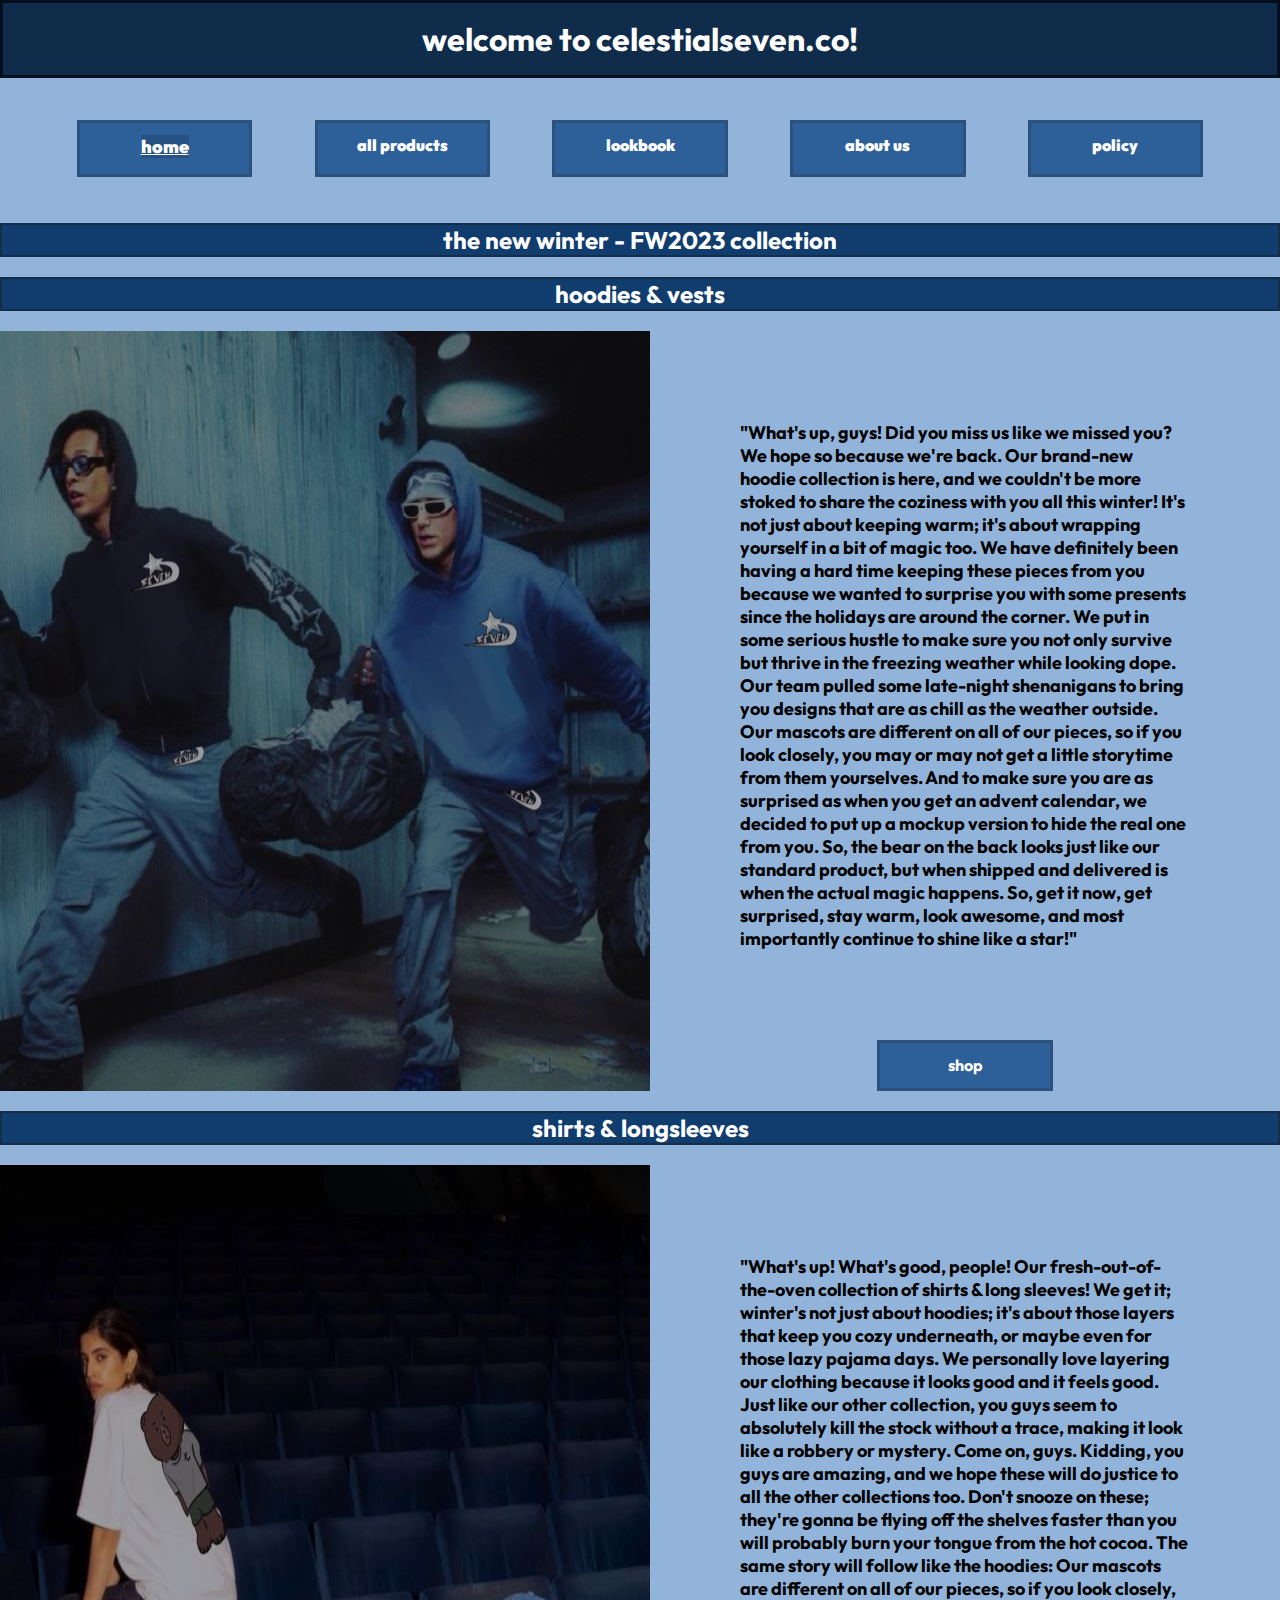
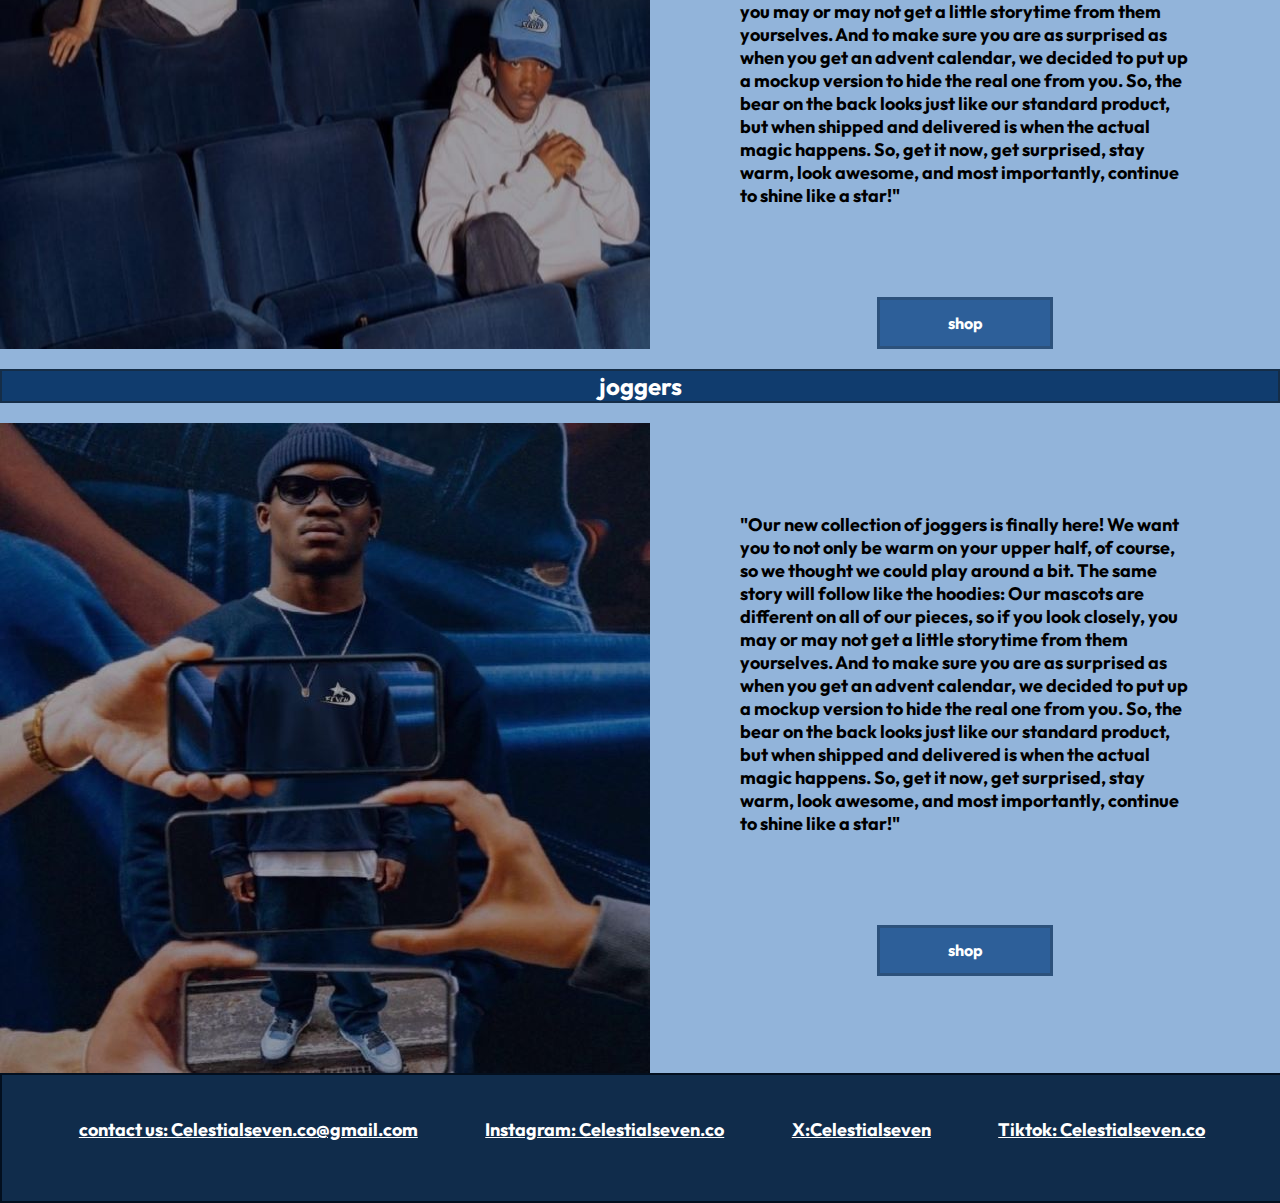
<file: index.html>
<!DOCTYPE html>
<html lang="en">

<head>
    <meta charset="UTF-8">
    <meta name="viewport" content="width=device-width, initial-scale=1.0">
    <title>Celestialseven.co</title>
    <link rel="stylesheet" href="style.css">
    <link href="https://fonts.googleapis.com/css2?family=Outfit&display=swap" rel="stylesheet">
</head>


<body>
    <header>
        <h1>
            welcome to celestialseven.co!
        </h1>
        <!-- class active heb ik van Chat GPT door mijn vorige navigatie breuken & feedback van docent -->
        <nav>
            <ul>
                <li><a href="index.html" class="active">home</a></li>
                <li><a href="products.html">all products</a></li>
                <li><a href="lookbook.html">lookbook</a></li>
                <li><a href="about.html">about us</a></li>
                <li><a href="policy.html">policy</a></li>
            </ul>



        </nav>
    </header>




    <main>





        <h2>the new winter - FW2023 collection</h2>


        <!-- Docent heeft dit uitgelegd -->
        <section>

            <h2>hoodies & vests</h2>
            <div>
                <img src="img/frontpage_phones_internetstandaarden_3.jpg" alt="Hoodies">
                <div>
                    <p> "What's up, guys! Did you miss us like we missed you? We hope so because we're back. Our
                        brand-new hoodie collection is here, and we couldn't be more stoked to share the coziness with
                        you all this winter! It's not just about keeping warm; it's about wrapping yourself in a bit of
                        magic too. We have definitely been having a hard time keeping these pieces from you because we
                        wanted to surprise you with some presents since the holidays are around the corner. We put in
                        some serious hustle to make sure you not only survive but thrive in the freezing weather while
                        looking dope. Our team pulled some late-night shenanigans to bring you designs that are as chill
                        as the weather outside. Our mascots are different on all of our pieces, so if you look closely,
                        you may or may not get a little storytime from them yourselves. And to make sure you are as
                        surprised as when you get an advent calendar, we decided to put up a mockup version to hide the
                        real one from you. So, the bear on the back looks just like our standard product, but when
                        shipped and delivered is when the actual magic happens. So, get it now, get surprised, stay
                        warm, look awesome, and most importantly continue to shine like a star!"
                    </p>
                    <a href="products.html">shop</a>

                </div>
            </div>
        </section>



        <section>

            <h2>shirts & longsleeves</h2>
            <div>
                <img src="img/frontpage_phones_internetstandaarden_2.jpg" alt="Hoodies">
                <div>
                    <p> "What's up! What's good, people! Our fresh-out-of-the-oven collection of shirts & long sleeves!
                        We get it; winter's not just about hoodies; it's about those layers that keep you cozy
                        underneath, or maybe even for those lazy pajama days. We personally love layering our clothing
                        because it looks good and it feels good. Just like our other collection, you guys seem to
                        absolutely kill the stock without a trace, making it look like a robbery or mystery. Come on,
                        guys. Kidding, you guys are amazing, and we hope these will do justice to all the other
                        collections too. Don't snooze on these; they're gonna be flying off the shelves faster than you
                        will probably burn your tongue from the hot cocoa. The same story will follow like the hoodies:
                        Our mascots are different on all of our pieces, so if you look closely, you may or may not get a
                        little storytime from them yourselves. And to make sure you are as surprised as when you get an
                        advent calendar, we decided to put up a mockup version to hide the real one from you. So, the
                        bear on the back looks just like our standard product, but when shipped and delivered is when
                        the actual magic happens. So, get it now, get surprised, stay warm, look awesome, and most
                        importantly, continue to shine like a star!"
                    </p>

                    <a href="products.html">shop</a>

                </div>
            </div>
        </section>







        <section>

            <h2>joggers</h2>
            <div>
                <img src="img/frontpage_phones_internetstandaarden.jpg" alt="Hoodies">
                <div>
                    <p>"Our new collection of joggers is finally here! We want you to not only be warm on your upper
                        half, of course, so we thought we could play around a bit. The same story will follow like the
                        hoodies: Our mascots are different on all of our pieces, so if you look closely, you may or may
                        not get a little storytime from them yourselves. And to make sure you are as surprised as when
                        you get an advent calendar, we decided to put up a mockup version to hide the real one from you.
                        So, the bear on the back looks just like our standard product, but when shipped and delivered is
                        when the actual magic happens. So, get it now, get surprised, stay warm, look awesome, and most
                        importantly, continue to shine like a star!"
                    </p>

                    <a href="products.html">shop</a>
                </div>
            </div>
        </section>










    </main>

    <footer>
        <ul>
            <li><a href="mailto:Celestialseven.co@gmail.com"> contact us: Celestialseven.co@gmail.com </a> </li>
            <li><a href="https://www.instagram.com/?hl=en">Instagram: Celestialseven.co </a> </li>
            <li><a href="https://twitter.com/?lang=nl">X:Celestialseven</a> </li>
            <li><a href="https://www.tiktok.com/nl-NL/"> Tiktok: Celestialseven.co </a> </li>

        </ul>
    </footer>
</body>






</html>
</file>
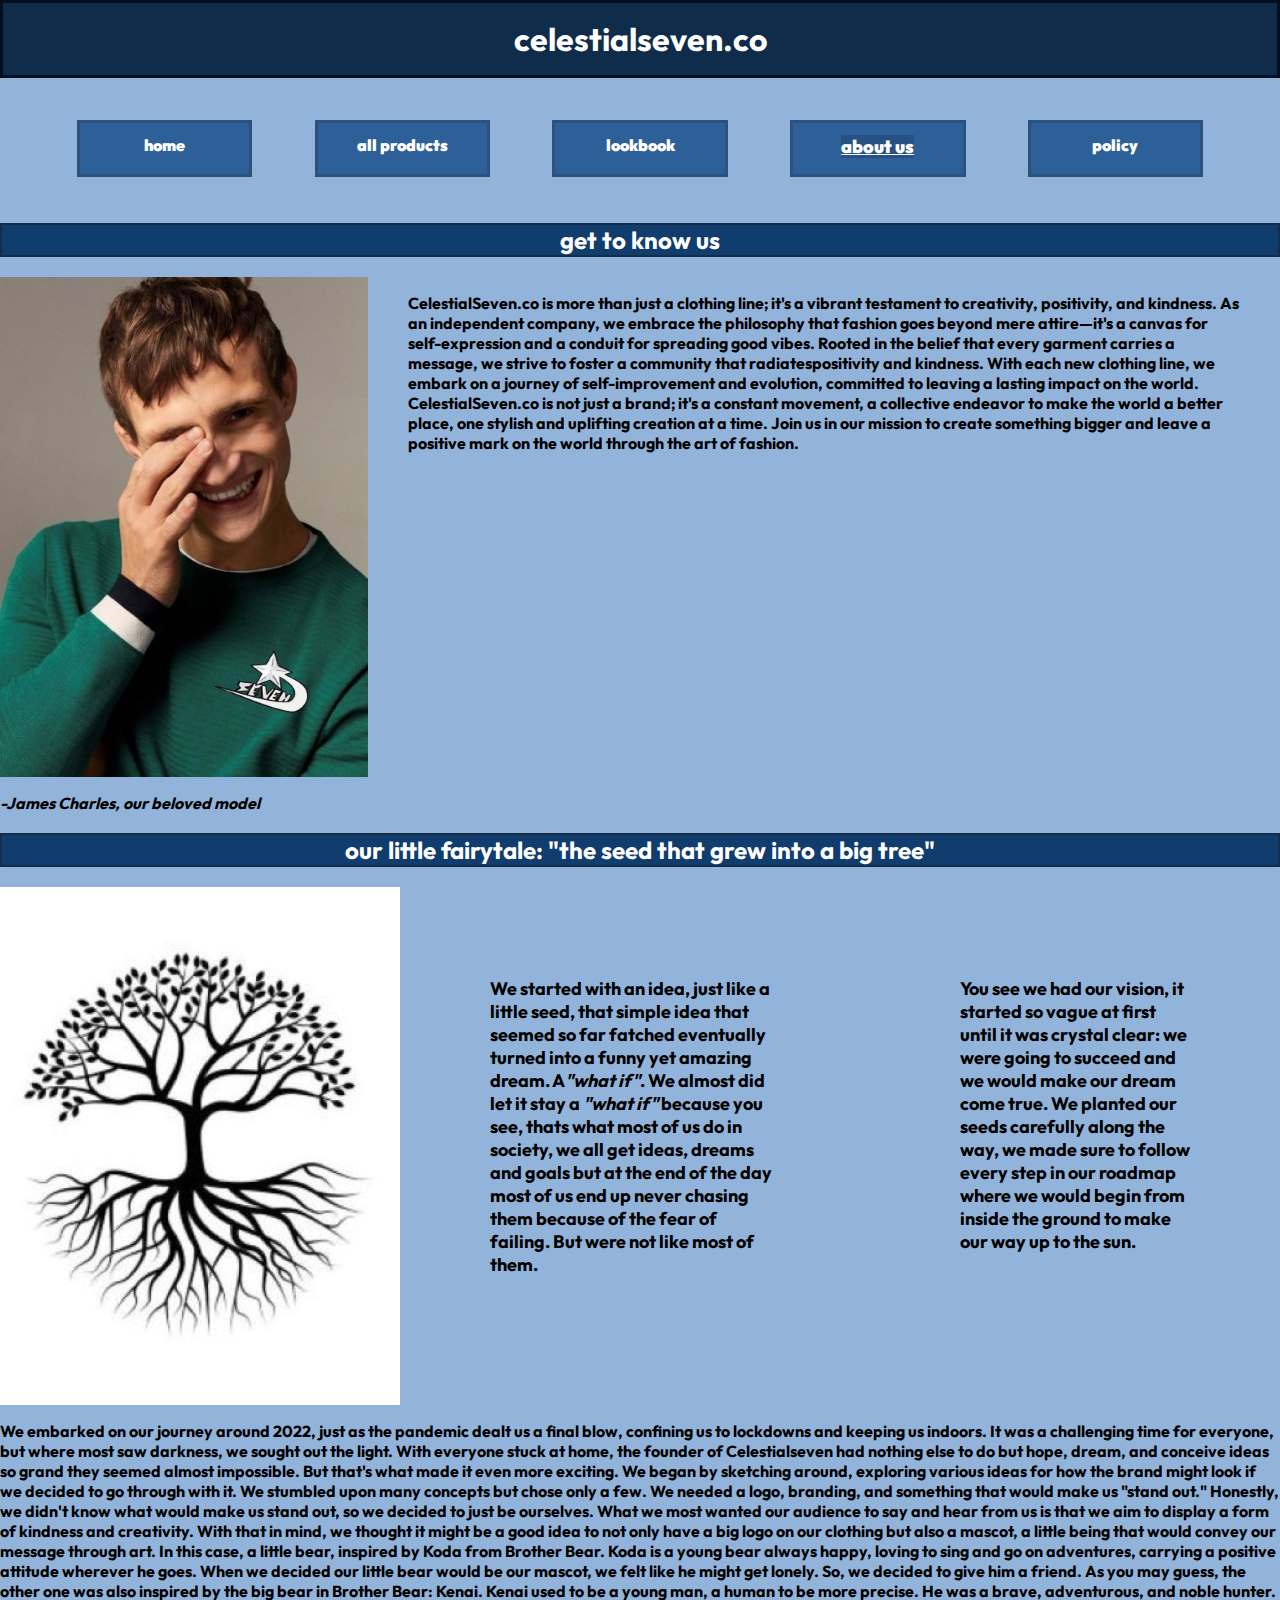
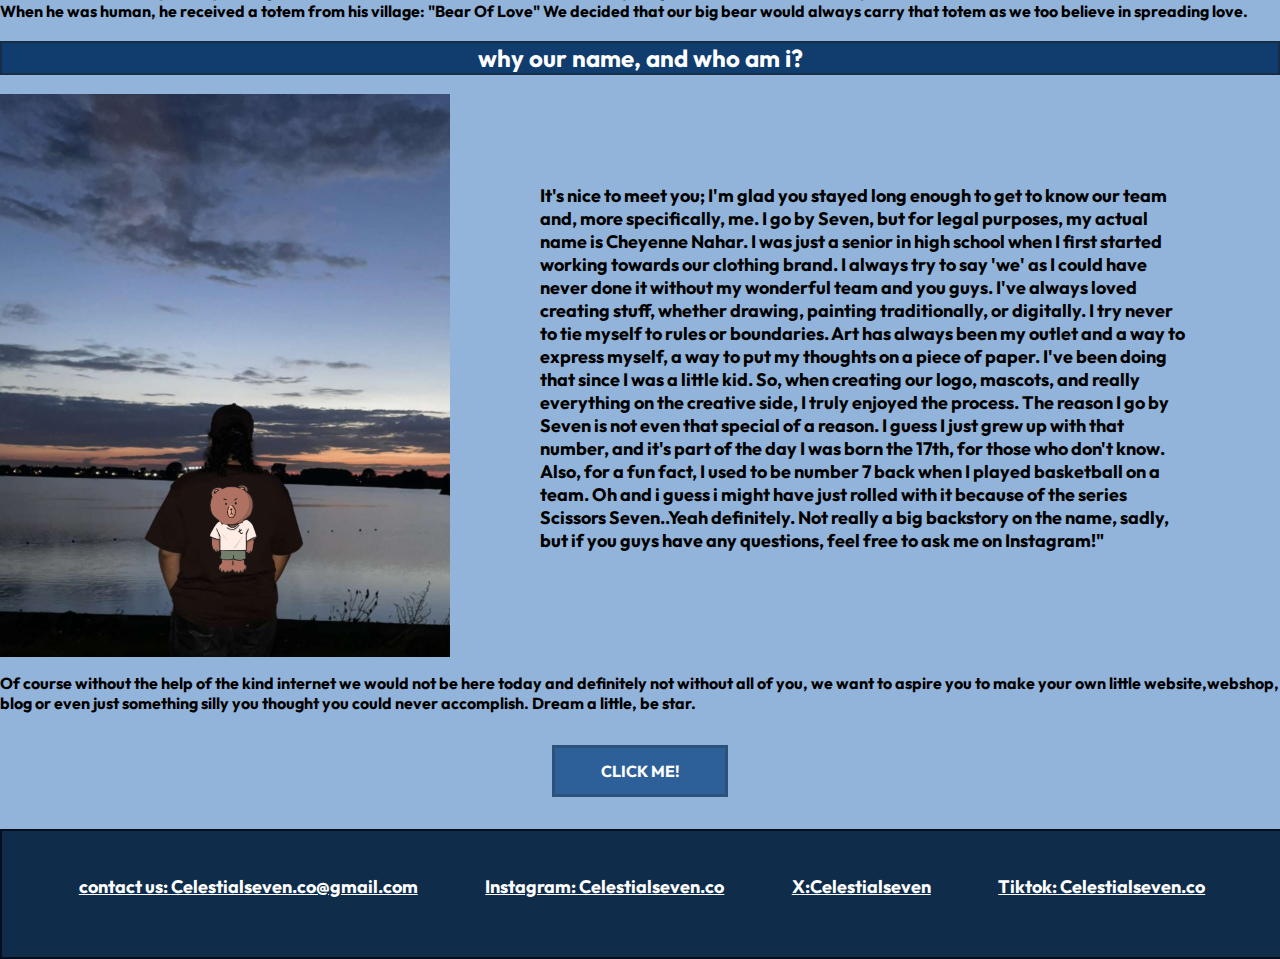
<file: about.html>
<!DOCTYPE html>
<html lang="en">

<head>
    <meta charset="UTF-8">
    <meta name="viewport" content="width=device-width, initial-scale=1.0">
    <title>Celestialseven.co</title>
    <link rel="stylesheet" href="style.css">
    <link href="https://fonts.googleapis.com/css2?family=Outfit&display=swap" rel="stylesheet">

</head>

<body>

    <header>
        <h1>
            celestialseven.co
        </h1>
        <nav>
            <ul>
                <li><a href="index.html">home</a></li>
                <li><a href="products.html">all products</a></li>
                <li><a href="lookbook.html">lookbook</a></li>
                <li><a href="about.html" class="active">about us</a></li>
                <li><a href="policy.html">policy</a></li>
            </ul>
        </nav>
    </header>


    <main>




        <!-- Docent heeft dit uitgelegd -->
        <!-- textje van James Charles is zelfgeschreven en door Chat GPT formeler gemaakt.-->
        <section>
            <h2>
                get to know us
            </h2>
            <div>
                <img src="img/aboutus_smiling.jpg" alt="Hoodies">
                <blockquote>
                    <strong>CelestialSeven.co</strong> is more than just a clothing line; it's a vibrant testament to
                    creativity, positivity, and kindness. As an independent company, we embrace the philosophy that
                    fashion goes beyond mere attire—it's a canvas for self-expression and a conduit for spreading good
                    vibes. Rooted in the belief that every garment carries a message, we strive to foster a community
                    that radiatespositivity and kindness. With each new clothing line, we embark on a journey of
                    self-improvement and evolution, committed to leaving a lasting impact on the world.
                    CelestialSeven.co is not just a brand; it's a constant movement, a collective endeavor to make the
                    world a better place, one stylish and uplifting creation at a time.
                    Join us in our mission to create something bigger and leave a positive mark on the world through the
                    art of fashion.
                </blockquote>
            </div>
        </section>

        <p> <i>-James Charles, our beloved model</i></p>




        <section>
            <h2>our little fairytale: "the seed that grew into a big tree" </h2>
            <div>
                <img src="img/aboutus_tree.jpg" alt="tree">
                <p>
                    We started with an idea, just like a little seed, that simple idea that seemed so far fatched
                    eventually turned into a funny yet amazing dream. A<i>"what if"</i>. We almost did let it stay a
                    <i>"what if"</i> because you see, thats what most of us do in society, we <strong> all </strong> get
                    ideas, dreams and goals but at the end of the day <strong>most of us</strong> end
                    up never chasing them because of the fear of failing. But were not like <strong>most of
                        them.</strong>
                </p>
                <p>
                    You see we had our vision, it started so vague at first until it was crystal clear: we were going to
                    succeed and we would make our dream come true. We planted our seeds carefully along the way, we made
                    sure to follow every step in our roadmap where we would begin from inside the ground to make our way
                    up to the sun.
                </p>
            </div>
        </section>

        <p>
            We embarked on our journey around 2022, just as the pandemic dealt us a final blow, confining us to
            lockdowns and keeping us indoors. It was a challenging time for everyone, but where most saw darkness, we
            sought out the light. With everyone stuck at home, the founder of Celestialseven had nothing else to do but
            hope, dream, and conceive ideas so grand they seemed almost impossible. But that's what made it even more
            exciting. We began by sketching around, exploring various ideas for how the brand might look if we decided
            to go through with it. We stumbled upon many concepts but chose only a few. We needed a logo, branding, and
            something that would make us "stand out." Honestly, we didn't know what would make us stand out, so we
            decided to just be ourselves. What we most wanted our audience to say and hear from us is that we aim to
            display a form of kindness and creativity. With that in mind, we thought it might be a good idea to not only
            have a big logo on our clothing but also a mascot, a little being that would convey our message through art.
            In this case, a little bear, inspired by Koda from Brother Bear. Koda is a young bear always happy, loving
            to sing and go on adventures, carrying a positive attitude wherever he goes. When we decided our little bear
            would be our mascot, we felt like he might get lonely. So, we decided to give him a friend. As you may
            guess, the other one was also inspired by the big bear in Brother Bear: Kenai. Kenai used to be a young man,
            a human to be more precise. He was a brave, adventurous, and noble hunter. When he was human, he received a
            totem from his village: "Bear Of Love" We decided that our big bear would always carry that totem as we too
            believe in spreading love.
        </p>


        <section>
            <h2>why our name, and who am i?</h2>
            <div>
                <img src="img/aboutme_me.png" alt="me">

                <p>
                    It's nice to meet you; I'm glad you stayed long enough to get to know our team and, more
                    specifically, me. I go by Seven, but for legal purposes, my actual name is Cheyenne Nahar. I was
                    just a senior in high school when I first started working towards our clothing brand. I always try
                    to say 'we' as I could have never done it without my wonderful team and you guys.
                    I've always loved creating stuff, whether drawing, painting traditionally, or digitally. I try never
                    to tie myself to rules or boundaries. Art has always been my outlet and a way to express myself, a
                    way to put my thoughts on a piece of paper. I've been doing that since I was a little kid. So, when
                    creating our logo, mascots, and really everything on the creative side, I truly enjoyed the process.
                    The reason I go by Seven is not even that special of a reason. I guess I just grew up with that
                    number, and it's part of the day I was born the 17th, for those who don't know. Also, for a fun
                    fact, I used to be number 7 back when I played basketball on a team. Oh and i guess i might have
                    just rolled with it because of the series Scissors Seven..Yeah definitely. Not really a big
                    backstory on the name, sadly, but if you guys have any questions, feel free to ask me on Instagram!"
                </p>
            </div>
        </section>

        <p>Of course without the help of the kind internet we would not be here today and definitely not without all of
            you, we want to aspire you to make your own little website,webshop, blog or even just something silly you
            thought you could never accomplish. Dream a little, be star.</p>



        <div class="button">
            <a href="bronnen.html">CLICK ME!</a>
        </div>


    </main>
    <footer>
        <ul>
            <li><a href="mailto:Celestialseven.co@gmail.com"> contact us: Celestialseven.co@gmail.com </a> </li>
            <li><a href="https://www.instagram.com/?hl=en">Instagram: Celestialseven.co </a> </li>
            <li><a href="https://twitter.com/?lang=nl">X:Celestialseven</a> </li>
            <li><a href="https://www.tiktok.com/nl-NL/"> Tiktok: Celestialseven.co </a> </li>

        </ul>
    </footer>
</body>



</html>
</file>
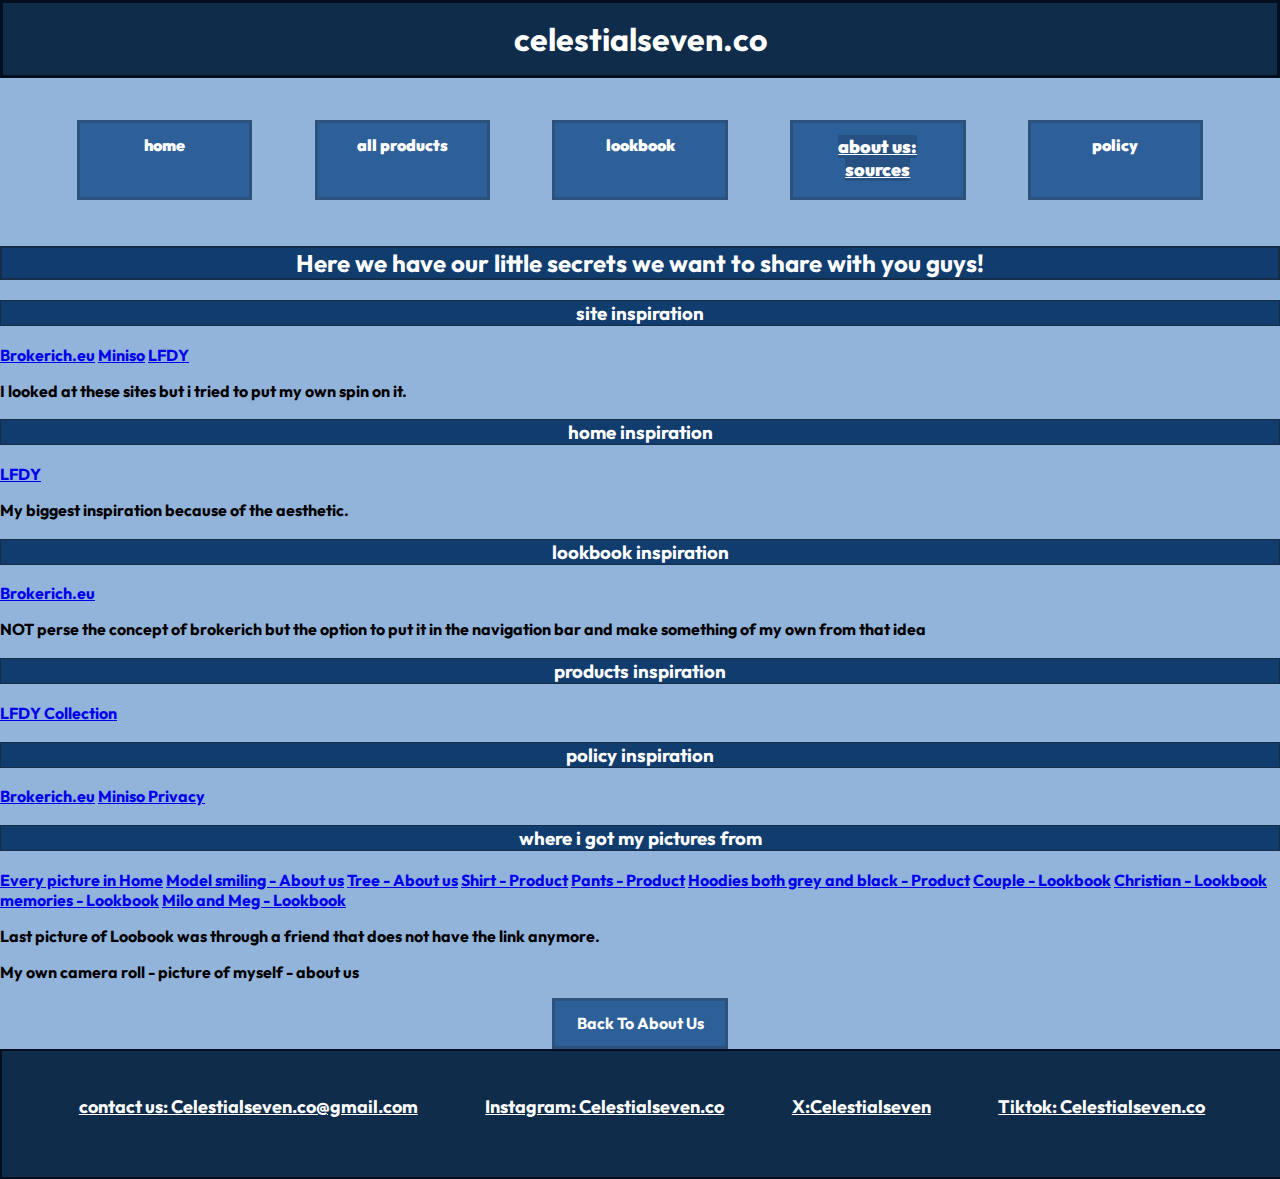
<file: bronnen.html>
<!DOCTYPE html>
<html lang="en">

<head>
    <meta charset="UTF-8">
    <meta name="viewport" content="width=device-width, initial-scale=1.0">
    <title>Celestialseven.co</title>
    <link rel="stylesheet" href="style.css">
    <link href="https://fonts.googleapis.com/css2?family=Outfit&display=swap" rel="stylesheet">

</head>

<body>

    <header>
        <h1>
            celestialseven.co
        </h1>
        <nav>
            <ul>
                <li><a href="index.html">home</a></li>
                <li><a href="products.html">all products</a></li>
                <li><a href="lookbook.html">lookbook</a></li>
                <li><a href="about.html" class="active">about us: sources</a></li>
                <li><a href="policy.html">policy</a></li>
            </ul>
        </nav>
    </header>


    <main>
        <h2>
            Here we have our little secrets we want to share with you guys!
        </h2>



        <h3>site inspiration</h3>
        <a href="https://brokerich.eu">Brokerich.eu</a>
        <a href="https://miniso.nl/disney/">Miniso</a>
        <a href="https://livefastdieyoung.com/en-nl">LFDY</a>


        <p> I looked at these sites but i tried to put my own spin on it.</p>


        <h3>home inspiration</h3>
        <a href="https://livefastdieyoung.com/en-nl">LFDY</a>

        <p> My biggest inspiration because of the aesthetic.</p>



        <h3>lookbook inspiration</h3>

        <a href="https://brokerich.eu">Brokerich.eu</a>
        <p>NOT perse the concept of brokerich but the option to put it in the navigation bar and make something of my
            own from that idea</p>

        <h3>products inspiration</h3>
        <a href="https://livefastdieyoung.com/en-nl/collections/basics/products/basic-blank-hooded">LFDY Collection</a>

        <h3>policy inspiration</h3>
        <a href="brokerich.eu">Brokerich.eu</a>
        <a href="https://miniso.nl/privacy">Miniso Privacy</a>


        <h3>where i got my pictures from</h3>
        <a href="https://www.tiktok.com/@clothingbrand.startup?_t=8iEnHYzyM9h&_r=1">Every picture in Home</a>
        <a href="https://nl.pinterest.com/thefashionisto/male-models-smiling/">Model smiling - About us</a>
        <a href="https://www.istockphoto.com/nl/vector/boom-silhouet-met-wortel-gm959457700-261999030">Tree - About
            us</a>
        <a href="https://www.thecoutureclub.com/products/emblem-embroidered-slim-fit-t-shirt-black">Shirt - Product</a>
        <a href="https://www.thecoutureclub.com/products/fluffy-knit-emblem-joggers-black">Pants - Product</a>
        <a href="https://www.thecoutureclub.com/products/basic-hoodie-black">Hoodies both grey and black - Product</a>
        <a
            href="https://nl.pinterest.com/pin/580682945709785902/sent/?invite_code=755200f5b196449f9803692b5a93a9ed&sender=580683083112558860&sfo=1">Couple
            - Lookbook</a>
        <a
            href="https://nl.pinterest.com/pin/580682945709713158/sent/?invite_code=dc5ef14aa95f448f95748138a7ccf3ee&sender=580683083112558860&sfo=1">Christian
            - Lookbook</a>
        <a
            href="https://nl.pinterest.com/pin/580682945706712185/sent/?invite_code=ad4548e86ac24625904a91a743105b2c&sender=580683083112558860&sfo=1">memories
            - Lookbook</a>
        <a
            href="https://nl.pinterest.com/pin/580682945708871029/sent/?invite_code=59e3f2e647b9496cbef9de70c561570b&sender=580683083112558860&sfo=1">Milo
            and Meg - Lookbook</a>
        <p>Last picture of Loobook was through a friend that does not have the link anymore.</p>
        <p>My own camera roll - picture of myself - about us</p>

        <div>
            <a href="about.html">Back To About Us</a>
        </div>





    </main>
    <footer>
        <ul>
            <li><a href="mailto:Celestialseven.co@gmail.com"> contact us: Celestialseven.co@gmail.com </a> </li>
            <li><a href="https://www.instagram.com/?hl=en">Instagram: Celestialseven.co </a> </li>
            <li><a href="https://twitter.com/?lang=nl">X:Celestialseven</a> </li>
            <li><a href="https://www.tiktok.com/nl-NL/"> Tiktok: Celestialseven.co </a> </li>

        </ul>
    </footer>
</body>


</html>
</file>
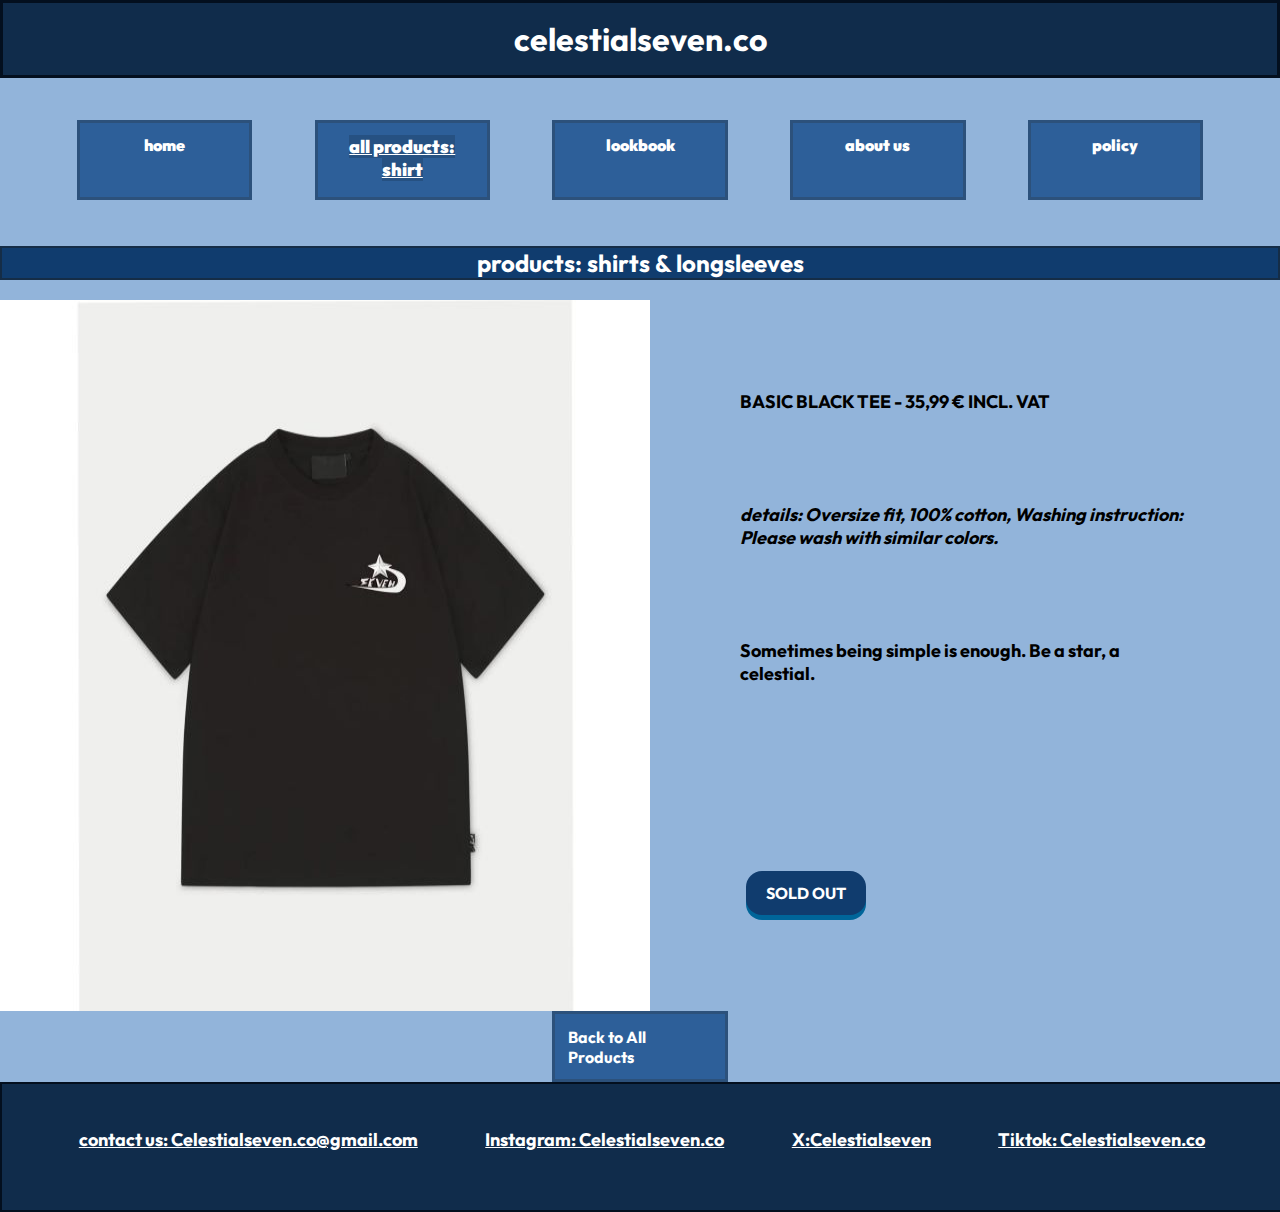
<file: buy.html>
<!DOCTYPE html>
<html lang="en">

<head>
    <meta charset="UTF-8">
    <meta name="viewport" content="width=device-width, initial-scale=1.0">
    <title>Celestialseven.co</title>
    <link rel="stylesheet" href="style.css">
    <link href="https://fonts.googleapis.com/css2?family=Outfit&display=swap" rel="stylesheet">
</head>

<body>

    <header>
        <h1>
            celestialseven.co
        </h1>
        <nav>
            <ul>
                <li><a href="index.html">home</a></li>
                <li><a href="products.html" class="active">all products: shirt</a></li>
                <li><a href="lookbook.html">lookbook</a></li>
                <li><a href="about.html">about us</a></li>
                <li><a href="policy.html">policy</a></li>
            </ul>
        </nav>
    </header>




    <section>
        <h2>
            products: shirts & longsleeves
        </h2>
        <div>
            <img src="img/nomodel_black_shirt_internetstandaarden.jpg " alt="SHIRT">

            <div>
                <h4> BASIC BLACK TEE - 35,99 € INCL. VAT </h4>


                <p>
                    <i>
                        details: Oversize fit, 100% cotton, Washing instruction: Please wash with similar colors.

                    </i>
                </p>

                <p>Sometimes being simple is enough. Be a star, a celestial.</p>
                <button>SOLD OUT</button>
            </div>
        </div>
    </section>





    <div>
        <a href="products.html">Back to All Products</a>
    </div>



    <footer>
        <ul>
            <li><a href="mailto:Celestialseven.co@gmail.com"> contact us: Celestialseven.co@gmail.com </a> </li>
            <li><a href="https://www.instagram.com/?hl=en">Instagram: Celestialseven.co </a> </li>
            <li><a href="https://twitter.com/?lang=nl">X:Celestialseven</a> </li>
            <li><a href="https://www.tiktok.com/nl-NL/"> Tiktok: Celestialseven.co </a> </li>

        </ul>
    </footer>
</body>


</html>
</file>
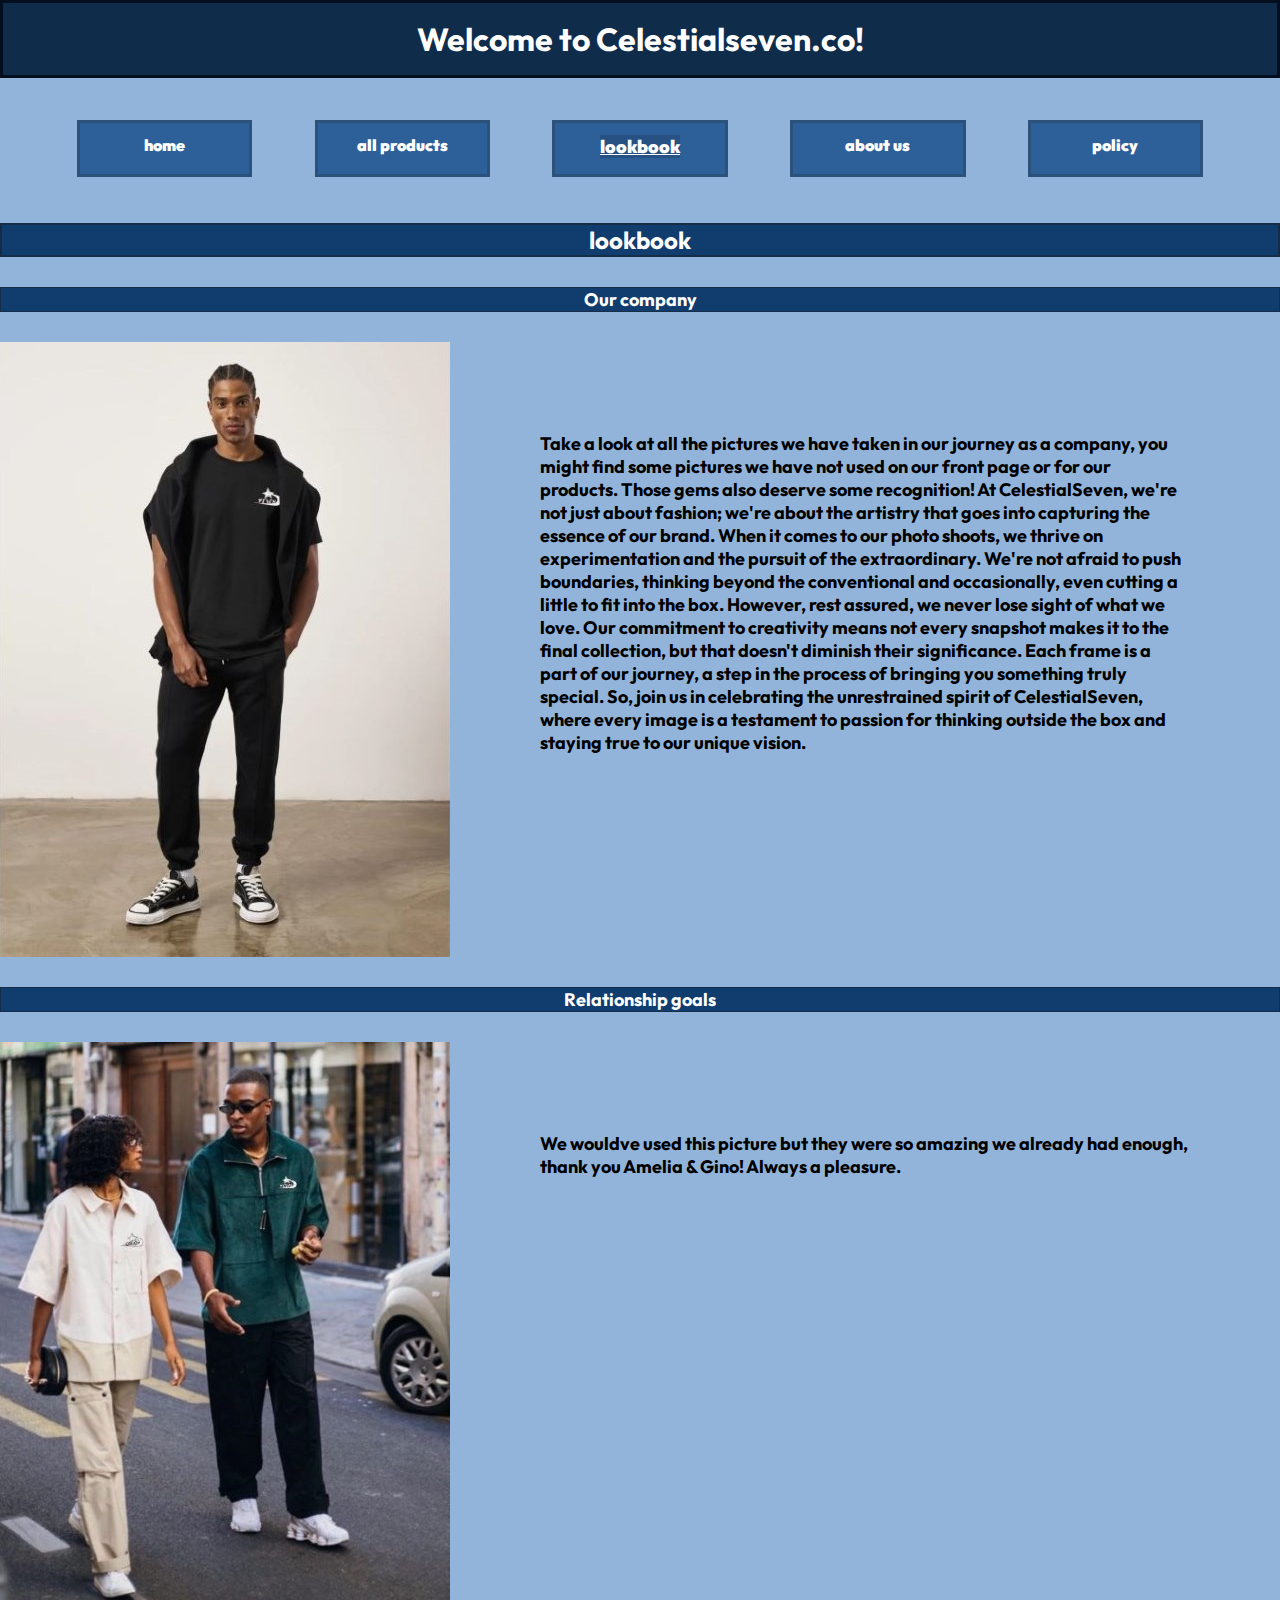
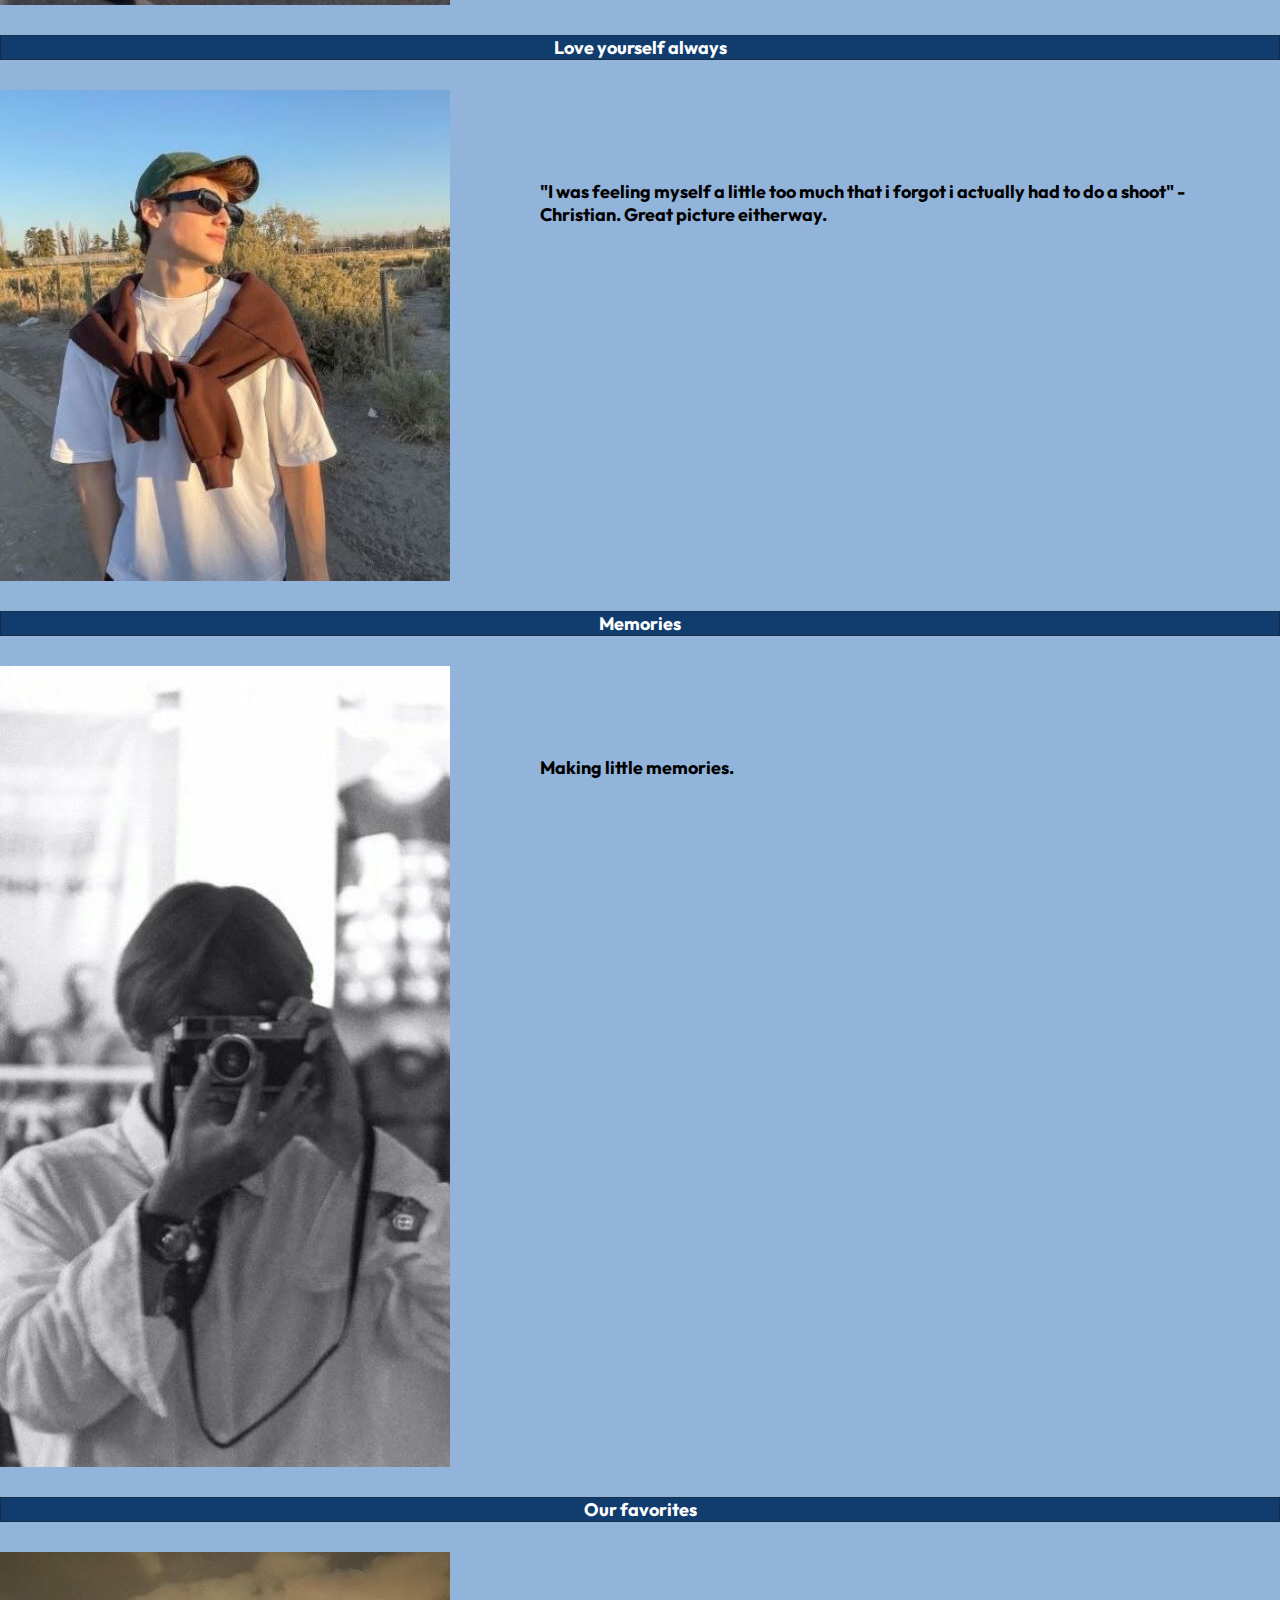
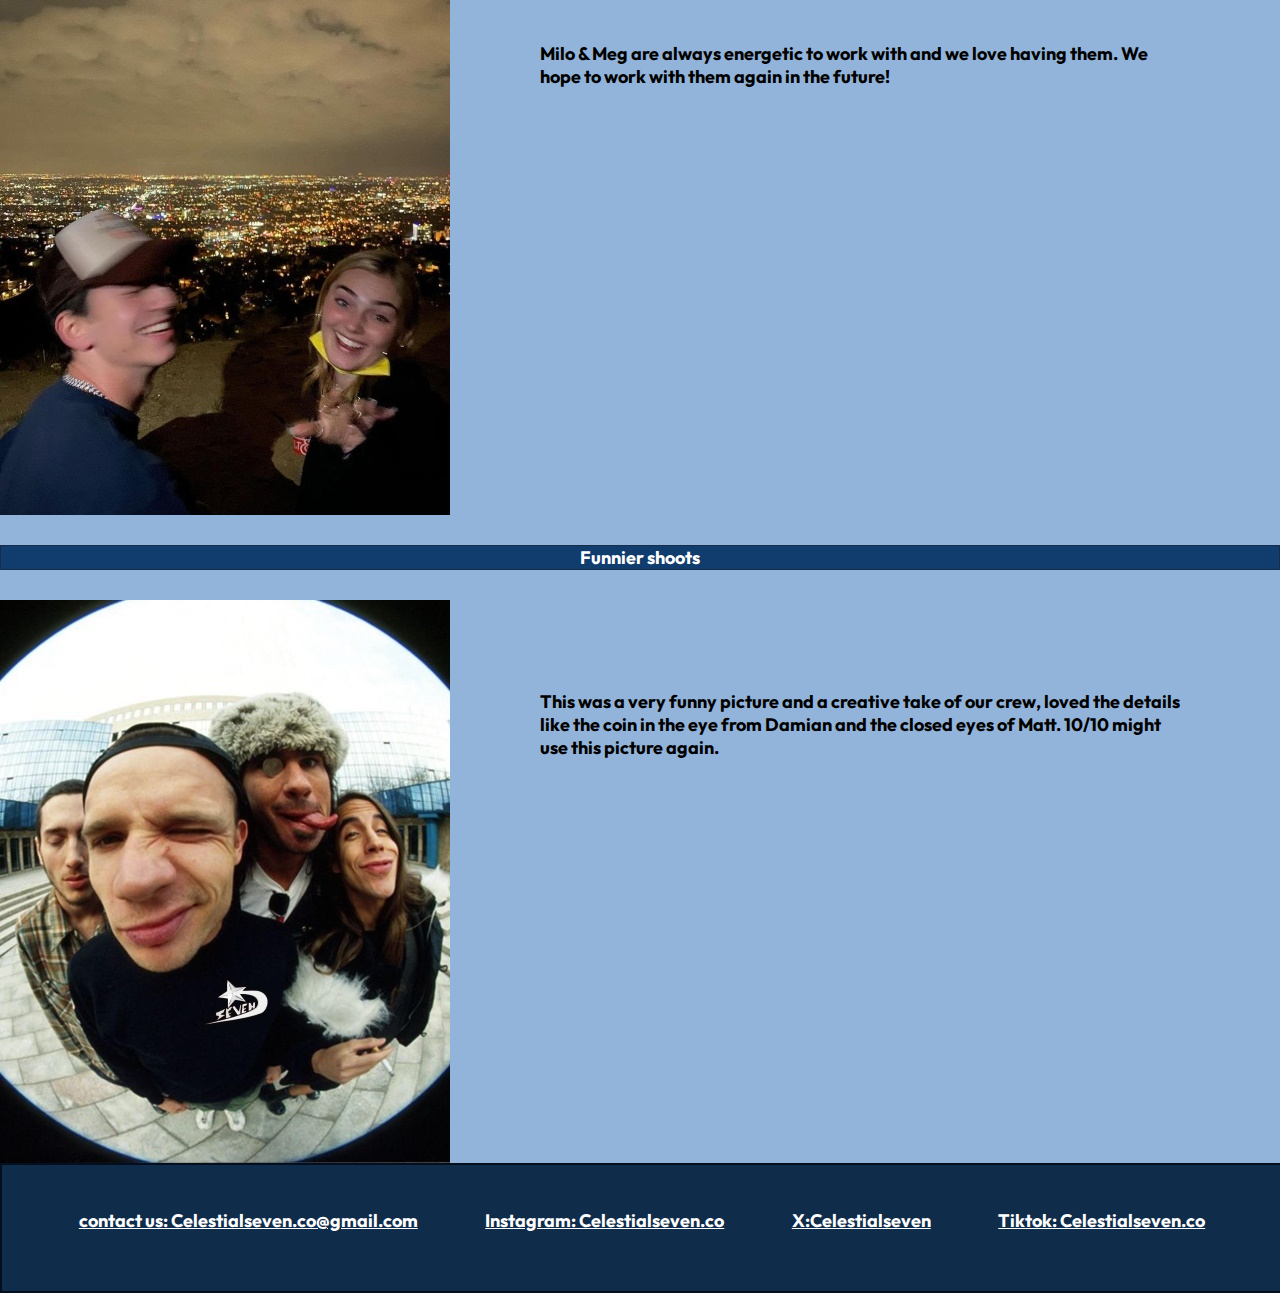
<file: lookbook.html>
<!DOCTYPE html>
<html lang="en">

<head>
    <meta charset="UTF-8">
    <meta name="viewport" content="width=device-width, initial-scale=1.0">
    <title>Celestialseven.co</title>
    <link rel="stylesheet" href="style.css">
    <link href="https://fonts.googleapis.com/css2?family=Outfit&display=swap" rel="stylesheet">
</head>

<body>

    <header>
        <h1>
            Welcome to Celestialseven.co!
        </h1>
        <nav>
            <ul>
                <li><a href="index.html">home</a></li>
                <li><a href="products.html">all products</a></li>
                <li><a href="lookbook.html" class="active">lookbook</a></li>
                <li><a href="about.html">about us</a></li>
                <li><a href="policy.html">policy</a></li>
            </ul>
        </nav>
    </header>



    <main>
        <h2>
            lookbook
        </h2>





        <section>
            <h5>Our company</h5>
            <div>
                <img src="img/lookbook_shirt_internetstandaarden.jpg" alt="tree">
                <p>
                    Take a look at all the pictures we have taken in our journey as a company, you might find some
                    pictures we have not used on our front page or for our products. Those gems also deserve some
                    recognition! At CelestialSeven, we're not just about fashion; we're about the artistry that goes
                    into capturing the essence of our brand. When it comes to our photo shoots, we thrive on
                    <strong>experimentation and the pursuit of the extraordinary. </strong> We're not afraid to push
                    boundaries, thinking beyond the conventional and occasionally, even cutting a little to fit into
                    the
                    box. However, rest assured, we never lose sight of what we love.<strong> Our commitment to
                        creativity means not every snapshot makes it to the final collection, but that doesn't
                        diminish
                        their significance.</strong> Each frame is a part of our journey, a step in the process of
                    bringing you something truly special. So, join us in celebrating the unrestrained spirit of
                    CelestialSeven, where every image is a testament to <strong> passion</strong> for thinking
                    outside
                    the box and staying true to our unique vision.
                </p>
            </div>
        </section>


        <section>
            <h5>Relationship goals</h5>
            <div>
                <img src="img/lookbook_couple.jpg" alt="tree">
                <p>
                    We wouldve used this picture but they were so amazing we already had enough, thank you Amelia &
                    Gino! Always a pleasure.
                </p>
            </div>
        </section>

        <section>
            <h5>Love yourself always</h5>
            <div>
                <img src="img/lookbook_smiling.jpg" alt="tree">
                <p>
                    "I was feeling myself a little too much that i forgot i actually had to do a shoot" - Christian.
                    Great picture eitherway.
                </p>
            </div>
        </section>


        <section>
            <h5>Memories</h5>
            <div>
                <img src="img/lookbook_v.jpg" alt="tree">
                <p>
                    Making little memories.
                </p>
            </div>
        </section>

        <section>
            <h5>Our favorites</h5>
            <div>
                <img src="img/lookbook_laughing_milo_meg.jpg" alt="tree">
                <p>
                    Milo & Meg are always energetic to work with and we love having them. We hope to work with them
                    again in the future!
                </p>
            </div>
        </section>

        <section>
            <h5>Funnier shoots</h5>
            <div>
                <img src="img/lookbook_fisheye.jpg" alt="tree">
                <p>
                    This was a very funny picture and a creative take of our crew, loved the details like the coin in
                    the eye from Damian and the closed eyes of Matt. 10/10 might use this picture again.
                </p>
            </div>
        </section>



    </main>

    <footer>
        <ul>
            <li><a href="mailto:Celestialseven.co@gmail.com"> contact us: Celestialseven.co@gmail.com </a> </li>
            <li><a href="https://www.instagram.com/?hl=en">Instagram: Celestialseven.co </a> </li>
            <li><a href="https://twitter.com/?lang=nl">X:Celestialseven</a> </li>
            <li><a href="https://www.tiktok.com/nl-NL/"> Tiktok: Celestialseven.co </a> </li>

        </ul>
    </footer>
</body>


</html>
</file>
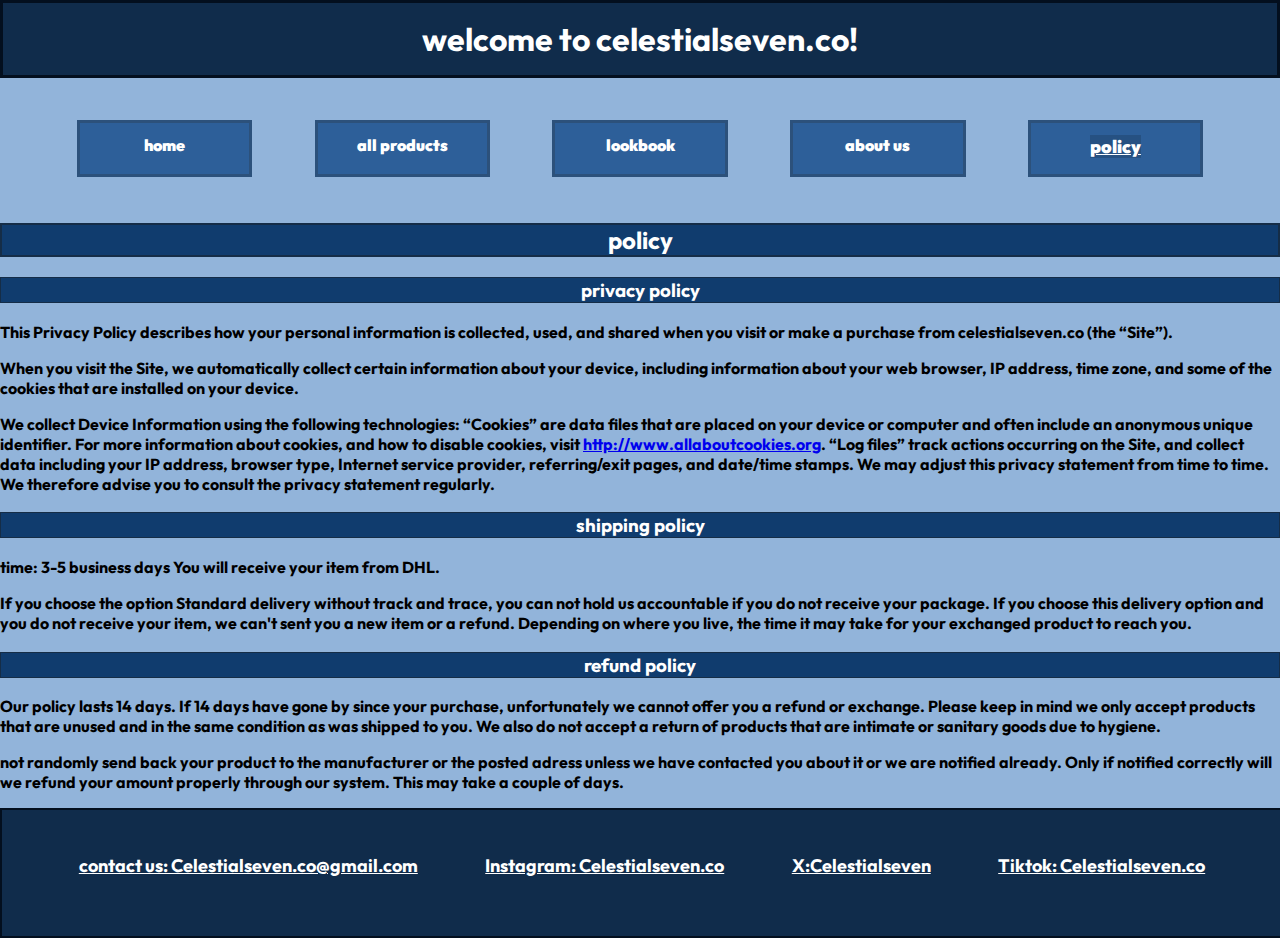
<file: policy.html>
<!DOCTYPE html>
<html lang="en">

<head>
    <meta charset="UTF-8">
    <meta name="viewport" content="width=device-width, initial-scale=1.0">
    <title>Celestialseven.co</title>
    <link rel="stylesheet" href="style.css">
    <link href="https://fonts.googleapis.com/css2?family=Outfit&display=swap" rel="stylesheet">

</head>

<body>

    <header>
        <h1>
            welcome to celestialseven.co!
        </h1>
        <nav>
            <ul>
                <li><a href="index.html">home</a></li>
                <li><a href="products.html">all products</a></li>
                <li><a href="lookbook.html">lookbook</a></li>
                <li><a href="about.html">about us</a></li>
                <li><a href="policy.html" class="active">policy</a></li>

            </ul>
        </nav>
    </header>


    <main>

        <h2>
            policy
        </h2>

        <h3>privacy policy</h3>
        <p>
            This Privacy Policy describes how your personal information is collected, used, and shared when you visit or
            make a purchase from celestialseven.co (the “Site”).
        </p>
        <p>When you visit the Site, we automatically collect certain information about your device, including
            information about your web browser, IP address, time zone, and some of the cookies that are installed on
            your device. </p>

        <p>
            We collect Device Information using the following technologies: “Cookies” are data files that are placed on
            your device or computer and often include an anonymous unique identifier. For more information about
            cookies, and how to disable cookies, visit <a
                href="http://www.allaboutcookies.org">http://www.allaboutcookies.org</a>.
            “Log files” track actions occurring on the Site, and collect data including your IP address, browser type,
            Internet service provider, referring/exit pages, and date/time stamps. We may adjust this privacy statement
            from time to time. We therefore advise you to consult the privacy statement regularly.
        </p>

        <H3>shipping policy</H3>
        <p> time: <strong>3-5 business days</strong> You will receive your item from <strong>DHL</strong>. </p>
        <p>If you choose the option Standard delivery without track and trace, you can not hold us accountable if you do
            not receive your package. If you choose this delivery option and you do not receive your item, we can't sent
            you a new item or a refund. Depending on where you live, the time it may take for your exchanged product to
            reach you.</p>

        <h3>refund policy</h3>
        <p>Our policy lasts <strong>14 days</strong>. If 14 days have gone by since your purchase, unfortunately we
            cannot offer you a refund or exchange. Please keep in mind we only accept products that are unused and in
            the same condition as was shipped to you. We also do not accept a return of products that are intimate or
            sanitary goods due to hygiene.</p>
        <p><strong> not randomly send back your product to the manufacturer or the posted adress unless we have
                contacted you about it or we are notified already. Only if notified correctly will we refund your amount
                properly through our system. This may take a couple of days.</strong></p>




    </main>

    <footer>
        <ul>
            <li><a href="mailto:Celestialseven.co@gmail.com">contact us: Celestialseven.co@gmail.com </a> </li>
            <li><a href="https://www.instagram.com/?hl=en">Instagram: Celestialseven.co </a> </li>
            <li><a href="https://twitter.com/?lang=nl">X:Celestialseven</a> </li>
            <li><a href="https://www.tiktok.com/nl-NL/"> Tiktok: Celestialseven.co </a> </li>

        </ul>
    </footer>
</body>


</html>
</file>
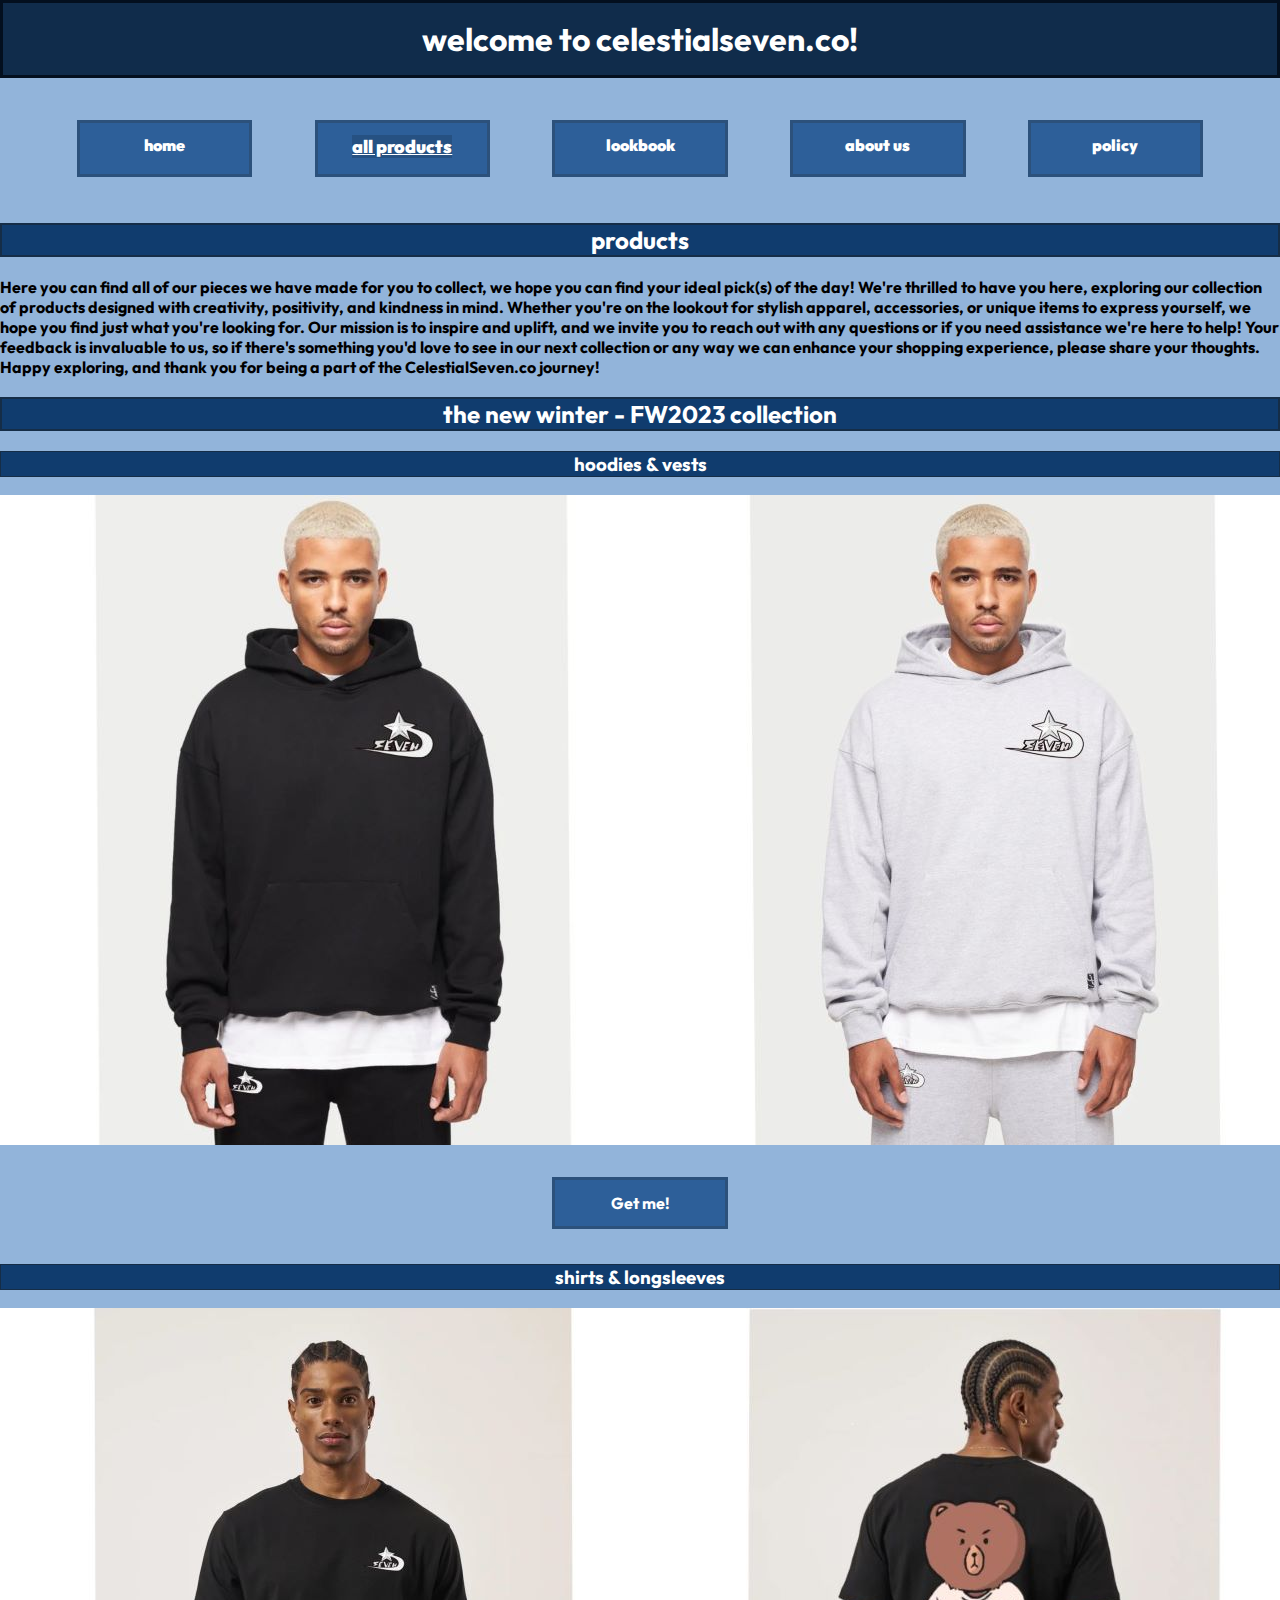
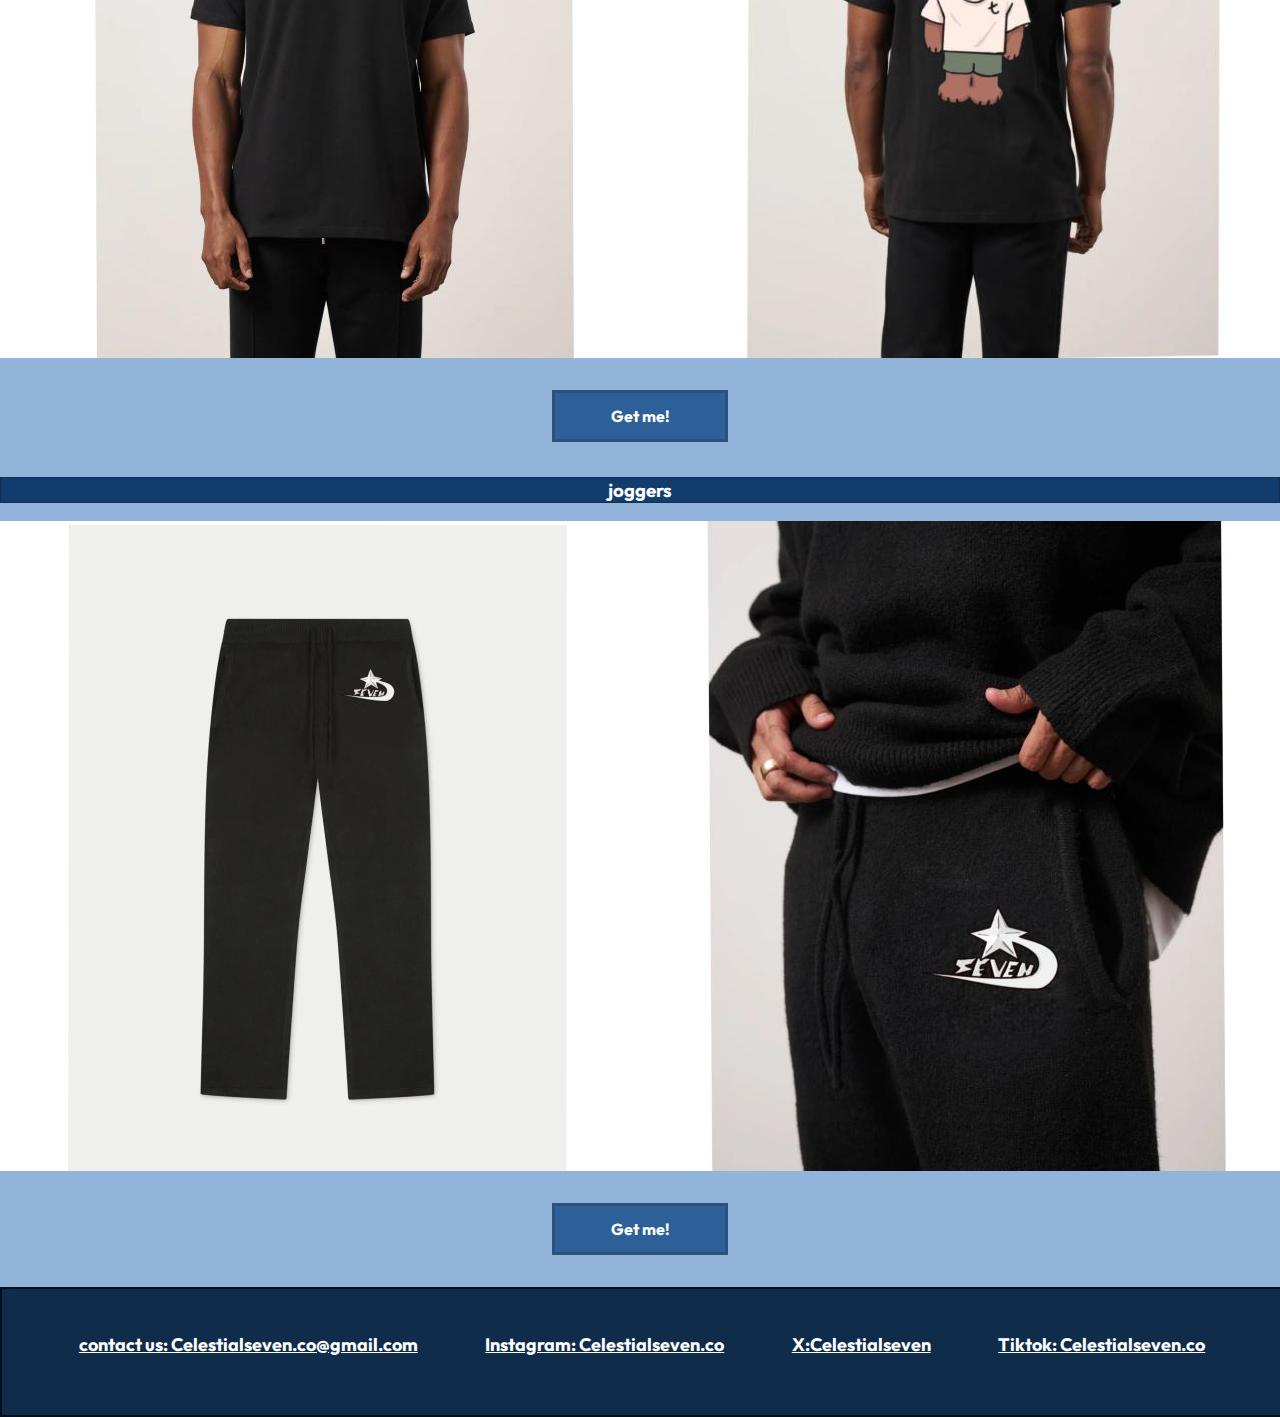
<file: products.html>
<!DOCTYPE html>
<html lang="en">

<head>
    <meta charset="UTF-8">
    <meta name="viewport" content="width=device-width, initial-scale=1.0">
    <title>Celestialseven.co</title>
    <link rel="stylesheet" href="style.css">
    <link href="https://fonts.googleapis.com/css2?family=Outfit&display=swap" rel="stylesheet">
</head>

<body>


    <header>
        <h1>
            welcome to celestialseven.co!
        </h1>
        <nav>
            <ul>
                <li><a href="index.html">home</a></li>
                <li><a href="products.html" class="active">all products</a></li>
                <li><a href="lookbook.html">lookbook</a></li>
                <li><a href="about.html">about us</a></li>
                <li><a href="policy.html">policy</a></li>
            </ul>
        </nav>
    </header>




    <h2>
        products
    </h2>
    <main>

        <p>Here you can find all of our pieces we have made for you to collect, we hope you can find your ideal pick(s)
            of the day! We're thrilled to have you here, exploring our collection of products designed with creativity,
            positivity, and kindness in mind. Whether you're on the lookout for stylish apparel, accessories, or unique
            items to express yourself, we hope you find just what you're looking for. Our mission is to inspire and
            uplift, and we invite you to reach out with any questions or if you need assistance we're here to help! Your
            feedback is invaluable to us, so if there's something you'd love to see in our next collection or any way we
            can enhance your shopping experience, please share your thoughts. Happy exploring, and thank you for being a
            part of the <strong>CelestialSeven.co journey!</strong> </p>

    </main>

    <h2> the new winter - FW2023 collection </h2>


    <h3>hoodies & vests</h3>

    <div class="pictures">
        <img src="img/seven_clothing_internetstandaarden.jpg" alt="hoodie">
        <img src="img/seven_clothing_internetstandaarden_grey_hoodie.jpg" alt="hoodie">
    </div>


    <div class="button">
        <a href="buy.html">Get me!</a>
    </div>


    <h3>shirts & longsleeves</h3>

    <div class="pictures">
        <img src="img/black_shirt_model.jpg" alt="shirt">
        <img src="img/black_shirt_achterkant_internetstandaarden.jpg" alt="shirt">
    </div>


    <div class="button">
        <a href="buy.html">Get me!</a>
    </div>


    <h3>joggers</h3>

    <div class="pictures">
        <img src="img/pants_picture_internetstandaarden.jpg" alt="joggers">
        <img src="img/zoomed_pants_picture_internetstandaarden.jpg" alt="joggers">
    </div>


    <div class="button">
        <a href="buy.html">Get me!</a>
    </div>




    <footer>
        <ul>
            <li><a href="mailto:Celestialseven.co@gmail.com"> contact us: Celestialseven.co@gmail.com </a> </li>
            <li><a href="https://www.instagram.com/?hl=en">Instagram: Celestialseven.co </a> </li>
            <li><a href="https://twitter.com/?lang=nl">X:Celestialseven</a> </li>
            <li><a href="https://www.tiktok.com/nl-NL/"> Tiktok: Celestialseven.co </a> </li>
        </ul>
    </footer>
</body>



</html>
</file>
<file: style.css>
* {
    font-family: 'Outfit', sans-serif;
    font-weight: bold;
}



h1 {
    border: 0.1em solid rgb(3, 15, 30);
    background-color: rgb(16, 44, 75);
    padding: 0.5em;
    width: auto;
    margin: auto;
    display: flex;
    justify-content: center;
    color: white;
    position: sticky;
    top: 0;
}

h2,
h3,
h5 {
    background-color: rgb(16, 60, 110);
    border: 0.1em solid rgb(21, 45, 71);
    color: white;
    display: flex;
    justify-content: center;
}

h4 {
    margin: 5em;
    font-size: large;
}

h5 {font-size: large;}



body {
    background: rgb(146, 180, 218);
    margin: 0 ;
}


/* https://youtu.be/oYRda7UtuhA?si=iISulCSEsPxQtUwN - rond 10:30 min - reden voor 2% 6% */
ul {
    display: flex;
    padding: 2% 6%;
    justify-content: space-between;
    text-align: center;

}

/* https://learn.shayhowe.com/advanced-html-css/transitions-animations/ - transitional button*/


li {

    list-style-type: none;
}

nav ul li {
    border: 0.2em solid rgb(44, 81, 123);
    background-color: rgb(45, 95, 153);
    padding: 0.8em;
    width: 9em;
}



nav ul li a {
    color: #fff;
    text-decoration: none;
    font-weight: bolder;
}


/* https://youtu.be/oYRda7UtuhA?si=iISulCSEsPxQtUwN - rond 15 min - Interactief nav balk outline */

nav ul li::after {
    content: '';
    width: 0%;
    height: 0.2em;
    background: #fff;
    display: block;
    margin: auto;
    transition: 0.5s;
}

nav ul li:hover::after {
    width: 100%;
}


/* Chat GPT*/

nav a.active {
    text-decoration: underline;
    font-size: large;
    background-color: rgb(38, 81, 130);
}

.pictures {
    display: flex;
    justify-content: space-evenly;
}

.button {
    margin: 1em;
    padding: 1em;
}

/* zelfde source als nav, ook deels van mezelf*/

div a {
    border: 0.2em solid rgb(44, 81, 123);
    background-color: rgb(45, 95, 153);
    padding: 0.8em;
    margin: auto;
    width: 9em;
    color: #fff;
    text-decoration: none;
    display: flex;
    justify-content: center;
    position: relative;
    overflow: hidden;
}


div a::after {
    content: '';
    width: 0;
    height: 0.2em;
    background: #fff;
    display: block;
    position: absolute;
    bottom: 0;
    left: 0;
    transition: width 0.5s ease-in-out;
}

div a:hover::after {
    width: 100%;
}


/* Docent */
section>div {
    display: flex;
}



div p {
    margin: 5em;
    font-size: large;
}

button {
    border: 0;
    background: rgb(16, 60, 110);
    border-radius: 1em;
    box-shadow: 0 0.3125em 0 #006599;
    color: #fff;
    cursor: pointer;
    font: inherit;
    margin: 6em;
    outline: 0;
    padding: 0.75em 1.25em;
    transition: all .1s linear;
}

button:active {
    box-shadow: 0 0.125em 0 #006599;
    transform: translateY(3px);
}

footer {
    background-color: rgb(16, 44, 75);
    border: 0.125em solid rgb(3, 15, 30);
    width: 100vw;
    height: 10vh;
    margin: auto;
    color: white;
    padding-bottom: 2em;
    font-size: large;
}

footer ul li a {

    display: flex;
    color: #fff;
}
</file>
